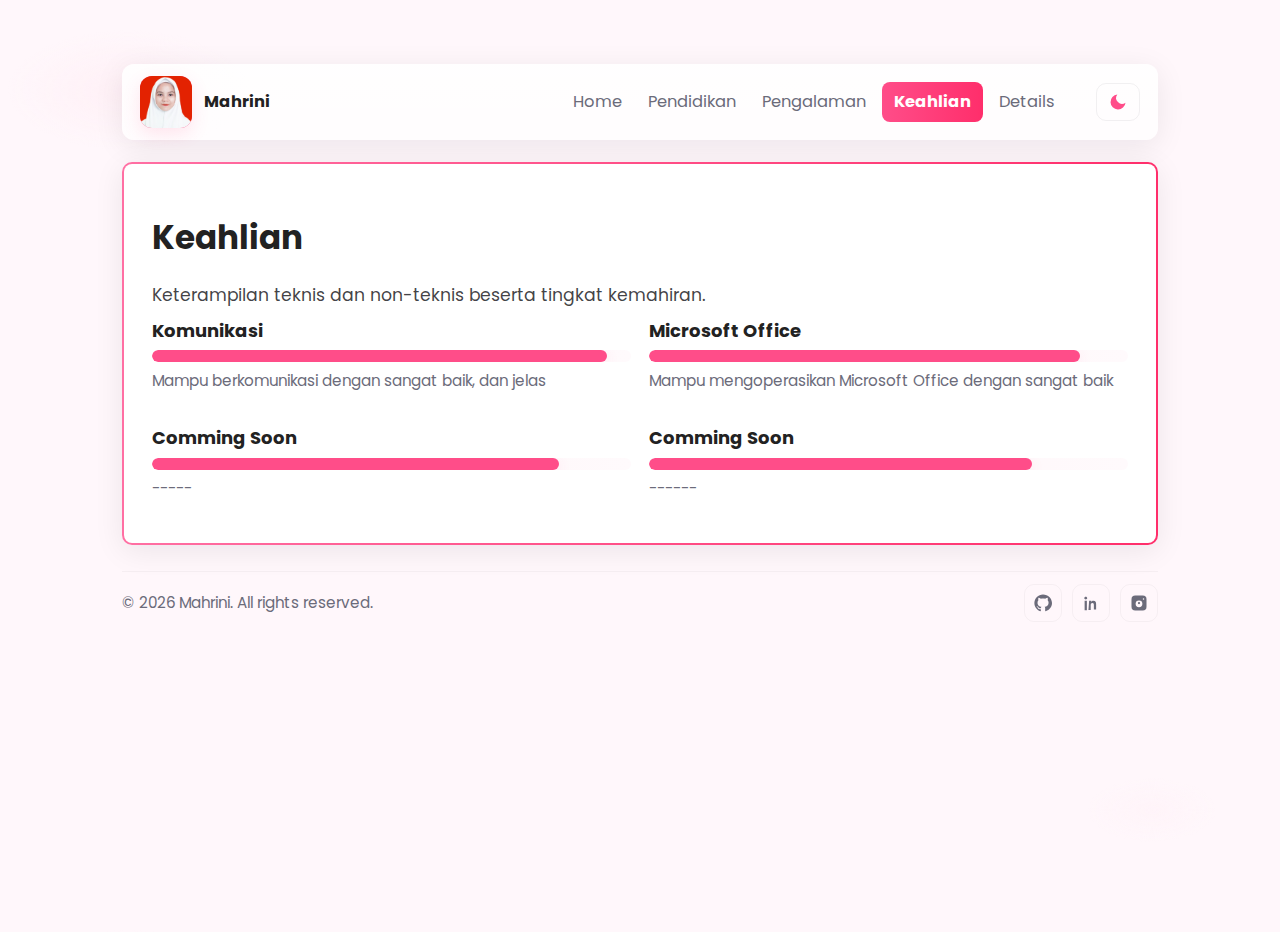
<file: skills.html>
<!doctype html>
<html lang="id">
<head>
  <meta charset="utf-8" />
  <meta name="viewport" content="width=device-width, initial-scale=1" />
  <title>Keahlian — Mahrini</title>
  <meta name="description" content="Daftar keahlian dan level kemampuan." />
  <link href="https://fonts.googleapis.com/css2?family=Poppins:wght@300;400;600;700;800&display=swap" rel="stylesheet">
  <link rel="stylesheet" href="css/styles.css">
</head>
<body>
  <div class="container">
    <header class="site-header">
  <div class="brand"><div class="logo"><img src="css/assets/Mahrini.jpg" alt="Mahrini"></div><div class="name">Mahrini</div></div>
      <nav class="nav">
        <a href="index.html">Home</a>
        <a href="education.html">Pendidikan</a>
        <a href="experience.html">Pengalaman</a>
        <a href="skills.html">Keahlian</a>
        <a href="projects.html">Details</a>
      </nav>
            <button class="theme-btn" aria-pressed="false" title="Toggle dark mode">🌙</button>
    </header>

    <main>
      <section class="skills card">
        <h1>Keahlian</h1>
        <p class="lead">Keterampilan teknis dan non-teknis beserta tingkat kemahiran.</p>

        <div class="skills-grid">
          <div class="skill">
            <h4>Komunikasi</h4>
            <div class="bar"><div class="fill" data-level="95"></div></div>
            <p class="muted">Mampu berkomunikasi dengan sangat baik, dan jelas</p>
          </div>

          <div class="skill">
            <h4>Microsoft Office</h4>
            <div class="bar"><div class="fill" data-level="90"></div></div>
            <p class="muted">Mampu mengoperasikan Microsoft Office dengan sangat baik</p>
          </div>

          <div class="skill">
            <h4>Comming Soon</h4>
            <div class="bar"><div class="fill" data-level="85"></div></div>
            <p class="muted">-----</p>
          </div>

          <div class="skill">
            <h4>Comming Soon</h4>
            <div class="bar"><div class="fill" data-level="80"></div></div>
            <p class="muted">------</p>
          </div>
        </div>

      </section>
    </main>

    <footer class="site-footer">
      <p>&copy; <span id="year"></span> Mahrini. All rights reserved.</p>
      <div class="socials">
        <a href="#" class="social" aria-label="GitHub" title="GitHub">
          <svg viewBox="0 0 24 24" fill="currentColor" xmlns="http://www.w3.org/2000/svg" aria-hidden="true"><path d="M12 .5C5.73.5.5 5.73.5 12c0 5.08 3.29 9.39 7.86 10.92.58.11.79-.25.79-.56 0-.28-.01-1.02-.02-2-3.2.7-3.88-1.54-3.88-1.54-.53-1.37-1.3-1.74-1.3-1.74-1.06-.73.08-.72.08-.72 1.17.08 1.78 1.2 1.78 1.2 1.04 1.78 2.73 1.27 3.4.97.11-.76.41-1.27.74-1.56-2.56-.29-5.26-1.28-5.26-5.7 0-1.26.45-2.29 1.19-3.1-.12-.29-.52-1.46.11-3.05 0 0 .97-.31 3.18 1.18.92-.26 1.9-.39 2.88-.39.98 0 1.96.13 2.88.39 2.21-1.49 3.18-1.18 3.18-1.18.63 1.59.23 2.76.11 3.05.74.81 1.19 1.84 1.19 3.1 0 4.43-2.7 5.4-5.28 5.68.42.36.8 1.07.8 2.15 0 1.55-.01 2.8-.01 3.18 0 .31.21.68.8.56C20.71 21.39 24 17.08 24 12c0-6.27-5.23-11.5-12-11.5z"/></svg>
        </a>
        <a href="#" class="social" aria-label="LinkedIn" title="LinkedIn">
          <svg viewBox="0 0 24 24" fill="currentColor" xmlns="http://www.w3.org/2000/svg" aria-hidden="true"><path d="M4.98 3.5C3.88 3.5 3 4.38 3 5.48c0 1.1.88 1.98 1.98 1.98h.02C6.07 7.46 7 6.58 7 5.48 7 4.38 6.07 3.5 4.98 3.5zM3.5 8.98h3v12.52h-3zM9.5 8.98h2.88v1.72h.04c.4-.76 1.37-1.56 2.82-1.56 3.02 0 3.58 1.98 3.58 4.56v6.8h-3V15.1c0-1.4-.03-3.2-1.95-3.2-1.96 0-2.26 1.53-2.26 3.09v6.5h-3z"/></svg>
        </a>
        <a href="https://www.instagram.com/rini.rinn__?igsh=MWU4N2Z5aGJ0bmU0Ng==" class="social" aria-label="Instagram" title="Instagram" target="_blank" rel="noopener noreferrer">
          <svg viewBox="0 0 24 24" fill="currentColor" xmlns="http://www.w3.org/2000/svg" aria-hidden="true"><path d="M7 2h10a5 5 0 0 1 5 5v10a5 5 0 0 1-5 5H7a5 5 0 0 1-5-5V7a5 5 0 0 1 5-5zm5 6.5A4.5 4.5 0 1 0 16.5 13 4.5 4.5 0 0 0 12 8.5zm6-3a1 1 0 1 0 1 1 1 1 0 0 0-1-1zM12 10.5A1.5 1.5 0 1 1 10.5 12 1.5 1.5 0 0 1 12 10.5z"/></svg>
        </a>
      </div>
    </footer>
  </div>

  <script src="js/script.js"></script>
</body>

</html>
</file>
<file: css/styles.css>
/* Modern pink & white portfolio styles */
:root {
    --bg: #fff7fb;
    --card: #ffffffcc;
    --pink-400: #ff6fa3;
    --pink-500: #ff4d89;
    --pink-600: #ff2e6b;
    --muted: #6b6b7a;
    --glass: rgba(255, 255, 255, 0.6);
    --radius: 20px;
    --shadow: 0 6px 30px rgba(15, 15, 30, 0.08);
    --accent: linear-gradient(135deg, var(--pink-400), var(--pink-600));
    --anim-fast: 180ms;
    --anim-medium: 360ms;
    --anim-slow: 820ms;
    /* Typography scale */
    --fz-xxs: 0.65rem; /* fine print */
    --fz-xs: 0.8rem;
    --fz-sm: 0.95rem;
    --fz-base: 1rem;
    --fz-lg: 1.125rem;
    --fz-xl: 1.35rem;
    --fz-2xl: 1.8rem;
    --fz-3xl: 2.4rem;
    --lead-scale: 1.08;
    --measure: 70ch; /* optimal line length */
}

* {
    box-sizing: border-box
}

html,
body {
    height: 100%
}

body {
    margin: 0;
    font-family: 'Poppins', system-ui, -apple-system, 'Segoe UI', Roboto, 'Helvetica Neue', Arial;
    background: radial-gradient(1200px 600px at 10% 10%, #fff0f6 0%, transparent 10%),
        radial-gradient(800px 400px at 90% 90%, #fff4f9 0%, transparent 8%),
        var(--bg);
    color: #222;
    -webkit-font-smoothing: antialiased;
    -moz-osx-font-smoothing: grayscale;
    line-height: 1.45;
    font-size: clamp(0.95rem, 0.9rem + 0.2vw, 1.02rem);
}

.container {
    max-width: 1100px;
    margin: 32px auto;
    padding: clamp(18px, 2.5vw, 36px);
}

/* Header */
.site-header {
    display: flex;
    align-items: center;
    justify-content: space-between;
    gap: 16px;
    padding: 12px 18px;
    border-radius: 12px;
    background: linear-gradient(180deg, rgba(255, 255, 255, 0.9), rgba(255, 255, 255, 0.75));
    box-shadow: var(--shadow);
}

/* allow controlled wrapping and predictable ordering */
.site-header{flex-wrap:wrap}
.brand{flex:0 1 auto;min-width:0}
.nav{flex:1 1 auto;order:2;display:flex;align-items:center}
.theme-btn{order:3;margin-left:8px}

.brand {
    display: flex;
    align-items: center;
    gap: 12px
}

.logo {
    width: 52px;
    height: 52px;
    border-radius: 12px;
    background: var(--accent);
    display: flex;
    align-items: center;
    justify-content: center;
    color: white;
    font-weight: 700;
    box-shadow: 0 6px 18px rgba(255, 77, 137, 0.14);
}

.logo img{width:52px;height:52px;object-fit:cover;border-radius:12px;display:block}

.name {
    font-weight: 700
}

.nav a {
    color: var(--muted);
    text-decoration: none;
    padding: 8px 10px;
    display: inline-block;
}

/* Dynamic nav container & mobile toggle */
.nav {
    position: relative;
    display: flex;
    gap: 8px;
    align-items: center;
    justify-content: flex-end; /* push links to the right */
    padding-right: 8px;
}

.nav-list {
    display: flex;
    gap: 6px;
    align-items: center;
    list-style: none;
    margin: 0;
    padding: 0;
}

.nav-toggle {
    display: none;
    background: transparent;
    border: 0;
    font-size: 20px;
    padding: 8px;
    border-radius: 8px;
}

.nav-toggle:focus, .theme-btn:focus { outline: 2px solid rgba(255,77,137,0.12); outline-offset: 2px }

.theme-btn{background:transparent;border:1px solid rgba(15,15,30,0.06);padding:6px 10px;border-radius:8px}
.theme-btn[aria-pressed="true"]{background:linear-gradient(90deg,var(--pink-400),var(--pink-600));color:#fff}

/* nav indicator removed (design simplified) */

/* Mobile styles */
@media (max-width:780px) {
    /* mobile: hide inline list, show toggle */
    .nav-list { display: none; flex-direction: column; gap: 0; width: auto; }
    .nav.open .nav-list { display: flex; position: absolute; top: calc(100% + 8px); right: 12px; left: auto; min-width: 220px; max-width: calc(100vw - 48px); background: var(--card); padding: 8px; border-radius: 10px; box-shadow: var(--shadow); z-index: 80 }
    .nav-toggle { display: inline-flex; margin-left: 6px }
    .nav a { padding: 10px 12px; display: block; }
    .nav-indicator { display: none; }

    /* layout tweaks: keep brand left, actions right */
    .site-header { align-items: center; position: relative }
    .brand { order: 1 }
    .nav { order: 2; flex: 1 1 auto; min-width: 0 }

    /* position controls (hamburger + theme) on the right, absolute so dropdown won't push them */
    .nav-toggle { position: absolute; right: 56px; top: 50%; transform: translateY(-50%); z-index: 90; background: transparent; border: 0 }
    .theme-btn { position: absolute; right: 12px; top: 50%; transform: translateY(-50%); z-index: 95; margin: 0 }

    /* when menu opens, keep theme button visible above it (higher z-index) */
    .nav.open ~ .theme-btn, .theme-btn { z-index: 95 }
}

.nav a:hover{background:rgba(255,77,137,0.045);color:var(--pink-600)}
.nav{display:flex;gap:6px;align-items:center}

.theme-btn {
    background: transparent;
    border: 0;
    padding: 8px;
    border-radius: 10px;
}

/* Prevent body scroll when modal open */
.no-scroll { overflow: hidden; height: 100vh; }

/* Theme button: consistent size and icon alignment */
.theme-btn { display: inline-flex; align-items: center; justify-content: center; width: 44px; height: 38px; padding: 6px; font-size: 16px; border: 1px solid rgba(15,15,30,0.06); background: transparent; }
.theme-btn svg{width:20px;height:20px;display:block}
.theme-btn[aria-pressed="true"]{background: linear-gradient(90deg,var(--pink-400),var(--pink-600)); color: #fff; border-color: transparent}

/* Hero */
.hero {
    display: grid;
    grid-template-columns: 1fr 360px;
    gap: 28px;
    margin-top: 22px;
    align-items: center;

}

.title {
    font-size: clamp(var(--fz-2xl), 2.2vw + 1.2rem, var(--fz-3xl));
    margin: 0 0 8px;
    letter-spacing: -0.02em;
}
/* Hero intro */
.hero {opacity:0;transform:translateY(6px);transition:opacity var(--anim-slow) ease, transform var(--anim-slow) cubic-bezier(.2,.9,.2,1)}
.hero.show{opacity:1;transform:none}

.title .accent {
    background: var(--accent);
    -webkit-background-clip: text;
    background-clip: text;
    color: transparent
}

.subtitle {
    color: var(--muted);
    margin-top: 0;
    font-size: var(--fz-lg);
    max-width: var(--measure);
}

.cta {
    margin: 18px 0
}

.btn {
    display: inline-block;
    padding: 10px 16px;
    border-radius: 12px;
    text-decoration: none;
    font-weight: 600;
    transition: all .28s ease
}

.btn.primary {
    background: var(--pink-500);
    color: white;
    box-shadow: 0 8px 24px rgba(255, 77, 137, 0.12)
}

/* button micro interactions */
.btn{position:relative;overflow:visible}
.btn{font-size:var(--fz-sm)}
.btn::after{content:"";position:absolute;inset:0;border-radius:inherit;box-shadow:0 6px 20px rgba(255,77,137,0.06);opacity:0;transition:opacity var(--anim-fast)}
.btn:hover::after{opacity:1}
.btn:active{transform:translateY(1px)}

.btn.ghost {
    background: transparent;
    border: 1px solid rgba(255, 77, 137, 0.12);
    color: var(--pink-600)
}

.btn.small {
    padding: 8px 12px;
    font-size: 14px
}

.hero-stats li{
    background: linear-gradient(180deg, rgba(255, 255, 255, 0.7), rgba(255, 255, 255, 0.55));
    padding: 10px 14px;
    border-radius: 12px;
    box-shadow: var(--shadow);
    color: var(--muted);
    font-weight: 600;
}
.hero-stats li{font-size:var(--fz-sm)}
.hero-stats li {
    background: linear-gradient(180deg, rgba(255, 255, 255, 0.7), rgba(255, 255, 255, 0.55));
    padding: 10px 14px;
    border-radius: 12px;
    box-shadow: var(--shadow);
    color: var(--muted);
    font-weight: 600
}

.profile-card {
    background: var(--card);
    padding: clamp(14px, 2vw, 28px);
    border-radius: 10px;
    box-shadow: var(--shadow);
    text-align: center;
    transform: translateY(0);
    transition: transform .32s cubic-bezier(.2, .9, .2, 1)
}

.profile-card:hover {
    transform: translateY(-6px)
}

.profile-img {
    width: 120px;
    height: 120px
}

.role {
    color: var(--muted)
}

.contact-mini a {
    display: inline-block;
    margin: 8px 6px;
    color: var(--pink-600);
    text-decoration: none
}

/* Cards */
.card {
    margin-top: 22px;
    padding: 22px;
    border-radius: 10px;
    background: linear-gradient(180deg, rgba(255, 255, 255, 0.9), rgba(255, 255, 255, 0.8));
    box-shadow: var(--shadow)
}

.card {
    margin-top: 22px;
    padding: clamp(16px, 2.2vw, 28px);
    border-radius: 10px;
    background: linear-gradient(180deg, rgba(255, 255, 255, 0.9), rgba(255, 255, 255, 0.8));
    box-shadow: var(--shadow)
}
.card h2 {
    margin-top: 0;
    font-size: clamp(var(--fz-xl), 1.4vw + 1rem, var(--fz-2xl));
    letter-spacing:-0.01em;
}

.lead{font-size:calc(var(--fz-base) * var(--lead-scale));color:rgba(16,16,20,0.8);margin-bottom:10px}
.muted{color:var(--muted);font-size:var(--fz-sm)}
.about-grid{grid-auto-rows:minmax(60px,auto)}

.about-stats{display:flex;gap:14px;margin:14px 0 6px}
.about-stats div{background:linear-gradient(180deg,#fff0f6,#fff7fb);padding:10px 12px;border-radius:10px;box-shadow:var(--shadow);text-align:center}
.about-stats strong{display:block;font-size:1.15rem;color:var(--pink-600)}
.about-stats span{display:block;font-size:0.9rem;color:var(--muted)}
.timeline {
    display: flex;
    flex-direction: column;
    gap: 14px
}

.timeline .item {
    display: flex;
    gap: 18px
}

.timeline .date {
    min-width: 110px;
    color: var(--muted);
    font-weight: 600
}

.skills-grid {
    display: grid;
    grid-template-columns: repeat(2, 1fr);
    gap: 18px
}

.skill .bar {
    background: linear-gradient(90deg, #fff4f7, #fffafc);
    height: 12px;
    border-radius: 999px;
    overflow: hidden
}

.skill h4{font-size:var(--fz-lg);margin:0 0 6px}
.skill .muted{margin-top:8px}

.skill .bar .fill {
    height: 100%;
    width: 0;
    background: var(--pink-500);
    border-radius: 999px;
    transition: width 1.2s cubic-bezier(.2, .9, .2, 1)
}

.projects-grid {
    display: grid;
    grid-template-columns: repeat(auto-fit, minmax(240px, 1fr));
    gap: 18px
}

.project {
    padding: 16px;
    border-radius: 12px;
    background: linear-gradient(180deg, rgba(255, 255, 255, 0.6), rgba(255, 255, 255, 0.45));
    box-shadow: var(--shadow)
}

.project .thumb {
    height: 140px;
    background: linear-gradient(180deg, #ffd6e6, #fff0f9);
    border-radius: 10px;
    margin-bottom: 12px
}

/* project hover */
.project {
    transition: transform .28s cubic-bezier(.2, .9, .2, 1), box-shadow .28s
}

.project:hover {
    transform: translateY(-6px);
    box-shadow: 0 18px 40px rgba(15, 15, 30, 0.12)
}

/* Footer & Social icons */
.site-footer { display:flex;align-items:center;justify-content:space-between;gap:12px;margin-top:28px;padding-top:12px;border-top:1px solid rgba(15,15,30,0.04);color:var(--muted) }
.site-footer p{margin:0;font-size:0.95rem}
.socials{display:flex;gap:10px;align-items:center}
.social{display:inline-flex;align-items:center;justify-content:center;width:38px;height:38px;border-radius:10px;color:var(--muted);background:transparent;text-decoration:none;border:1px solid rgba(15,15,30,0.04);transition:all .18s ease}
.social svg{width:18px;height:18px;display:block}
.social:hover{background:linear-gradient(90deg,var(--pink-400),var(--pink-600));color:#fff;border-color:transparent;transform:translateY(-2px)}
.social:focus{outline:2px solid rgba(255,77,137,0.14);outline-offset:2px}

@media (max-width:780px){
    .site-footer{flex-direction:column;align-items:flex-start;gap:8px}
}

/* subtle thumb animation */
.project .thumb{transition:transform var(--anim-medium) cubic-bezier(.2,.9,.2,1)}
.project:hover .thumb{transform:scale(1.03) translateY(-4px)}

/* dark mode (simple) */
body.dark {
    background: radial-gradient(1200px 600px at 10% 10%, #2b0120 0%, transparent 10%), radial-gradient(800px 400px at 90% 90%, #32131f 0%, transparent 8%), #100612;
    color: #eee
}

body.dark .site-header,
body.dark .card,
body.dark .profile-card {
    background: linear-gradient(180deg, rgba(255, 255, 255, 0.02), rgba(255, 255, 255, 0.01));
}

/* Improve about card contrast in dark mode */
body.dark .about {
    background: linear-gradient(180deg, rgba(20,10,20,0.45), rgba(18,8,18,0.35));
    border: 1px solid rgba(255,77,137,0.06);
}
body.dark .about .lead{color:rgba(240,240,245,0.92)}
body.dark .about h3{color:#ffeef6}
body.dark .about a{color: #ffd0e2}
body.dark .about .about-stats div{background:linear-gradient(180deg, rgba(255,255,255,0.02), rgba(255,255,255,0.01));box-shadow:none}
body.dark .about-stats strong{color: #ff93ba}

/* Thin gradient border that surrounds main cards — using layered backgrounds so the gradient follows border-radius */
.card, .profile-card, .project {
    position: relative;
    border-radius: 10px;
    border: 2px solid transparent; /* fallback for older browsers */
    /* two-layer background: first is the card fill (solid white to avoid pink bleed), second is the gradient used as the border (applies to border-box) */
    background-image: linear-gradient(#ffffff, #ffffff), linear-gradient(90deg, var(--pink-400), var(--pink-600));
    background-origin: padding-box, border-box;
    background-clip: padding-box, border-box;
    transition: box-shadow .28s, transform .28s, background-image 200ms;
}

/* subtle hover lift & glow */
.card:hover, .profile-card:hover, .project:hover {
    transform: translateY(-4px);
    box-shadow: 0 14px 40px rgba(255,77,137,0.08);
}

/* Disable heavy decorative elements on very small screens to keep layout clean */
@media (max-width: 420px) {
    .card, .profile-card, .project { border-width: 1px; }
}

/* Dark mode: slightly brighter gradient for outline */
body.dark .card, body.dark .profile-card, body.dark .project {
    /* inner fill black, outline gradient remains pink */
    background-image: linear-gradient(#000000, #000000), linear-gradient(90deg, #ff7aa8, #ff4d89);
}

/* ensure card content is readable on black fill */
body.dark .card, body.dark .profile-card, body.dark .project {
    color: #eaeaea;
}
body.dark .card a, body.dark .profile-card a, body.dark .project a { color: #ffd0e2 }

/* subtle inner pink stroke so cards have a pink line inside the black fill in dark mode */
body.dark .card, body.dark .profile-card, body.dark .project {
    /* thicker inset stroke for better visibility */
    box-shadow: inset 0 0 0 2px rgba(255,122,168,0.22), 0 14px 40px rgba(0,0,0,0.6);
}

body.dark .name,
body.dark .nav a {
    color: #eedde6
}

body.dark .logo {
    box-shadow: 0 6px 18px rgba(255, 77, 137, 0.18)
}

/* ensure nav controls remain visible in dark mode (mobile + desktop) */
body.dark .theme-btn {
    border-color: rgba(255,255,255,0.12);
    background: linear-gradient(180deg, rgba(255,255,255,0.02), rgba(255,255,255,0.01));
    color: #fff;
}
body.dark .nav-toggle {
    color: #fff6f8;
    background: rgba(255,255,255,0.02);
    border-radius: 8px;
}
body.dark .nav-toggle:focus, body.dark .theme-btn:focus { outline: 2px solid rgba(255,122,168,0.18); outline-offset: 2px }

/* fine-tune skill fill transition when visible */
.skill .bar .fill {
    box-shadow: 0 4px 14px rgba(255, 77, 137, 0.12)
}

.contact-form .row {
    display: flex;
    gap: 12px;
    margin-bottom: 12px
}

.contact-form input,
.contact-form textarea {
    width: 100%;
    padding: 12px;
    border-radius: 10px;
    border: 1px solid rgba(15, 15, 30, 0.06);
    background: white
}

.form-actions {
    display: flex;
    gap: 12px;
    margin-top: 12px
}

.site-footer {
    margin-top: 26px;
    display: flex;
    justify-content: space-between;
    align-items: center;
    color: var(--muted)
}

/* active nav: stronger contrast + pill background so it doesn't blend with card/bg */
.nav a.active{
    color: #ffffff;
    background: linear-gradient(90deg, var(--pink-500), var(--pink-600));
    font-weight: 700;
    padding: 8px 12px;
    border-radius: 10px;
}

/* active state for links inside the built nav-list (mobile dropdown) */
.nav-list a.active{
    color: #ffffff;
    background: linear-gradient(90deg, var(--pink-500), var(--pink-600));
    font-weight: 700;
    padding: 8px 12px;
    border-radius: 8px;
}

/* focus state for keyboard users */
.nav a:focus, .nav-list a:focus{
    outline: 3px solid rgba(255,77,137,0.18);
    outline-offset: 3px;
    border-radius: 8px;
}

/* Dark-mode: active nav should still be very visible (use brighter pink fill and dark text) */
body.dark .nav a.active,
body.dark .nav-list a.active{
    color: #111014;
    background: linear-gradient(90deg, #ffd0e2, #ff93ba);
    font-weight: 700;
}

/* Make sure dropdown links are visible in dark mode (mobile) */
/* Force a dark panel for the dropdown and make link text bright */
body.dark .nav.open .nav-list{
    background: linear-gradient(180deg, rgba(10,8,12,0.92), rgba(16,12,18,0.9)) !important;
    border: 1px solid rgba(255,255,255,0.04);
}
body.dark .nav.open .nav-list a{
    color: #ffffff !important; /* force bright text on dark panel */
    padding: 10px 12px;
    line-height: 1.4;
}
body.dark .nav.open .nav-list a:hover{
    color: #111014 !important; /* darker text on hover over pale bg */
    background: rgba(255,255,255,0.06);
}

/* Modal styles */
.modal{position:fixed;inset:0;display:none;align-items:center;justify-content:center;z-index:1200}
.modal[aria-hidden="false"]{display:flex}
.modal-backdrop{position:absolute;inset:0;background:rgba(8,6,12,0.6);backdrop-filter:blur(4px)}
.modal-panel{position:relative;background:var(--card);border-radius:14px;max-width:920px;width:94%;padding:22px;box-shadow:0 22px 60px rgba(10,10,20,0.4);z-index:10}
.modal-panel{transform:translateY(10px) scale(.99);opacity:0;transition:transform var(--anim-medium) cubic-bezier(.2,.9,.2,1), opacity var(--anim-medium)}
.modal[aria-hidden="false"] .modal-panel{transform:none;opacity:1}
.modal-close{position:absolute;right:14px;top:12px;border:0;background:transparent;font-size:20px;padding:8px;border-radius:8px}
.modal-content h2{margin-top:6px}
.modal-content .muted{color:var(--muted)}

/* Print styles for CV pages */
@media print{
    body{background:white;color:#111}
    .site-header,.site-footer,.nav,.cta,.btn,.profile-card,.modal{display:none!important}
    .container{max-width:800px;margin:0;padding:0}
    .card{box-shadow:none;background:transparent;padding:0;border-radius:0}
    .timeline .date{min-width:120px}
}

/* Responsive */
@media (max-width:1000px) {
    .container {
        padding: 18px
    }

    .hero {
        grid-template-columns: 1fr 320px
    }

    .about-grid {
        grid-template-columns: 1fr
    }

    .skills-grid {
        grid-template-columns: 1fr
    }

    .projects-grid {
        grid-template-columns: 1fr
    }
}

@media (max-width:700px) {
    .site-header {
        flex-direction: column;
        align-items: flex-start
    }

    .hero {
        grid-template-columns: 1fr;
    }

    .profile-img {
        width: 96px;
        height: 96px
    }
}

/* small animation helpers */
.fade-in {
    opacity: 0;
    transform: translateY(10px);
    transition: opacity var(--anim-medium) ease, transform var(--anim-medium) cubic-bezier(.2, .9, .2, 1);
}

.fade-in.show {
    opacity: 1;
    transform: none;
}

:focus {
    outline: 2px solid rgba(255, 77, 137, 0.15);
    outline-offset: 3px;
}

/* Footer small screens */
@media (max-width:420px) {
    .hero-stats {
        flex-direction: column;
    }
}

/* overlay to dim content when nav open on mobile (handles outside clicks) */
.nav-overlay {
    position: fixed;
    inset: 0;
    background: rgba(8,6,10,0.28);
    z-index: 70;
}
</file>
